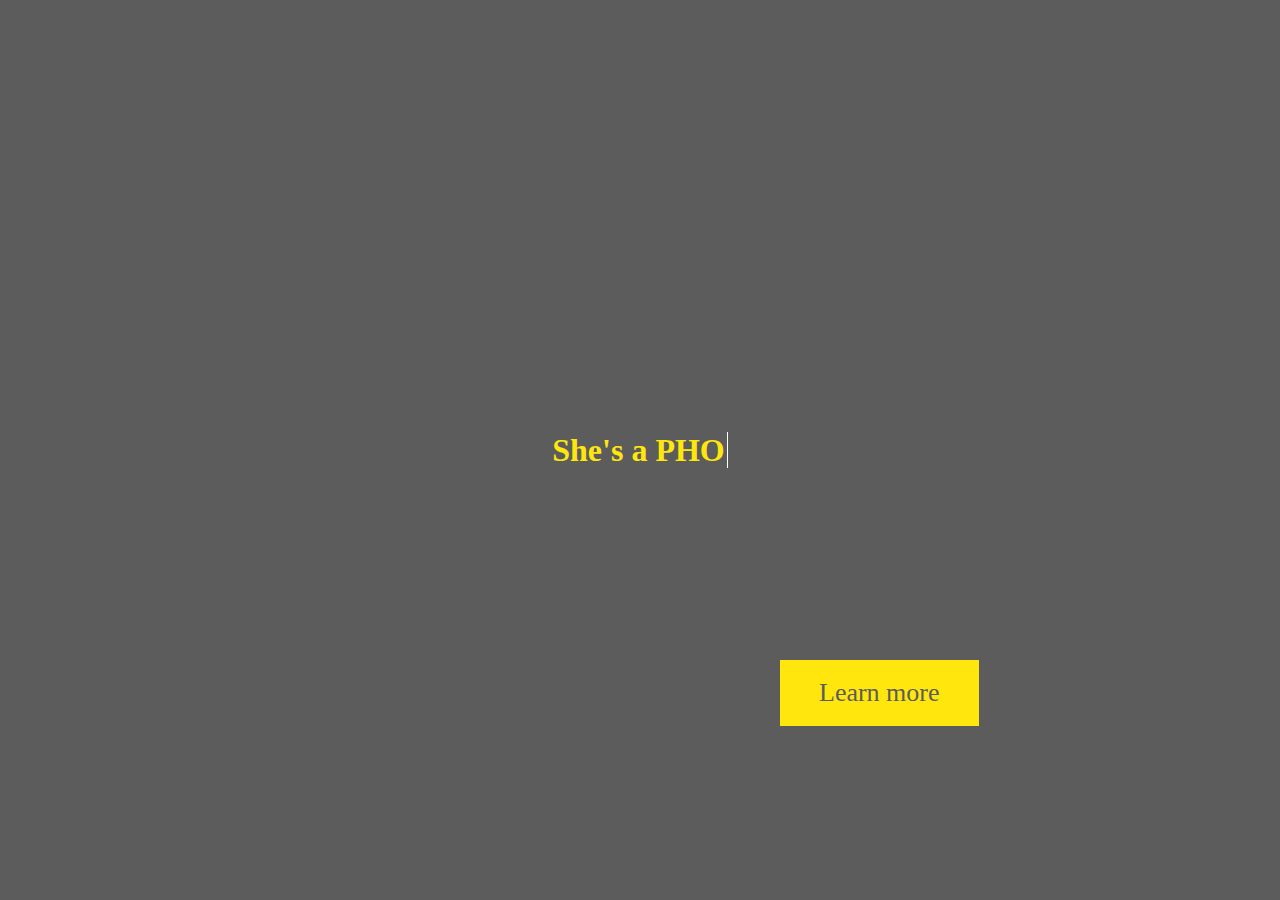
<file: index.html>
<!DOCTYPE html>
<html>
    <head>
        <meta charset="utf-8">
        
        <link rel="stylesheet" href="assets/style.css">
        <title>Аня</title>
    </head>
    
    <body>
        <div class="container">
  <h1>
    She's a
    
    <span class="txt-type" data-wait="3000" data-words='["PHOTOGRAPHER"]'></span>
  </h1>
  
 
</div>
  
   <a href="index2.html" class="knopka">Learn more</a>
  
  
   <script src="assets/script.js"></script>
    </body>
</html>
</file>
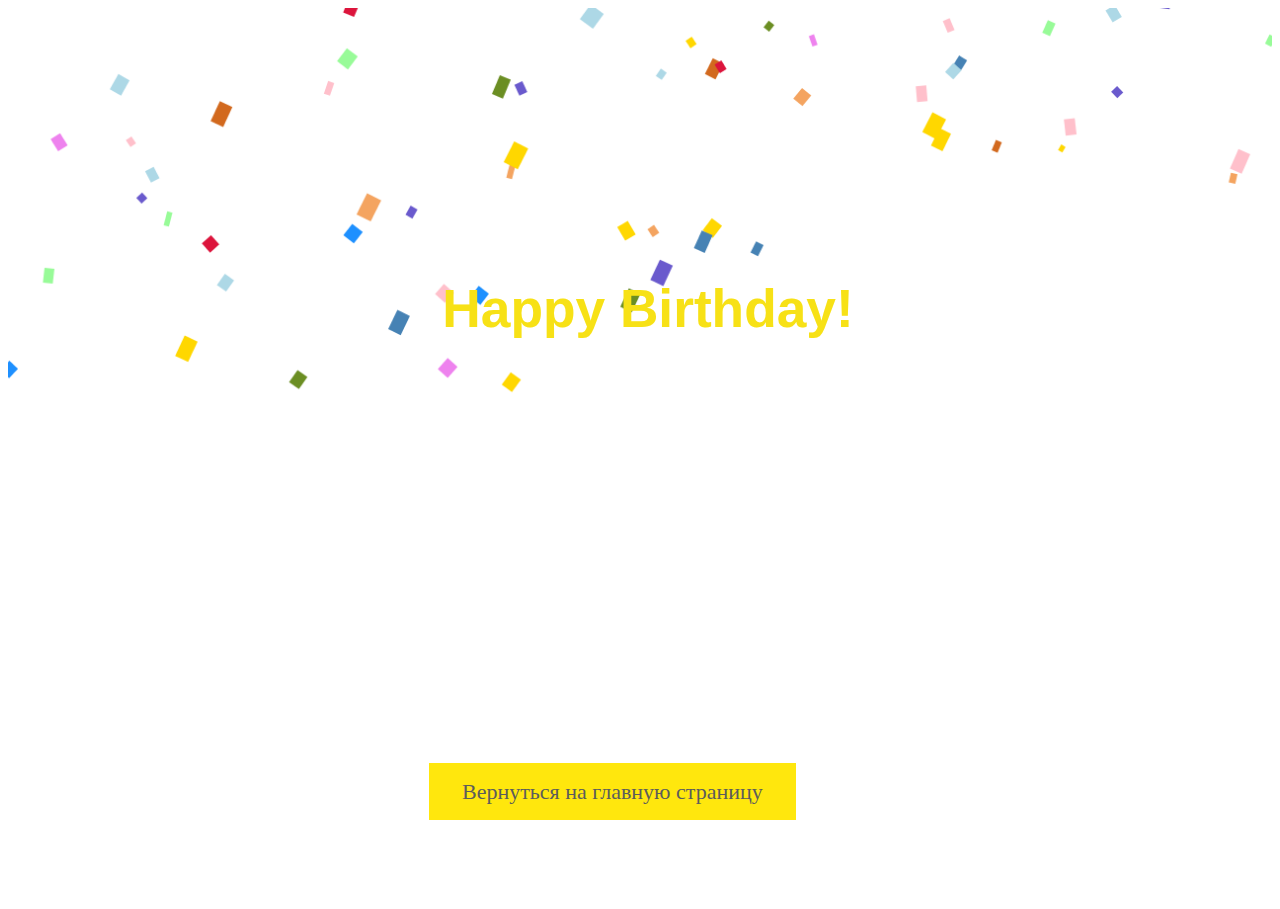
<file: index1.html>
<!DOCTYPE html>
<html>
    <head>
        <meta charset="utf-8">
        
        <link rel="stylesheet" href="assets/style1.css">
        <title>Happy birthday!</title>
    </head>
    
    <body>
        <h1>Happy Birthday!</h1>
        <canvas id="canvas"></canvas>
        
         <a href="index.html" class="knopka">Вернуться на главную страницу</a>
        
        <script src="assets/script1.js"></script>
    </body>
</html>
</file>
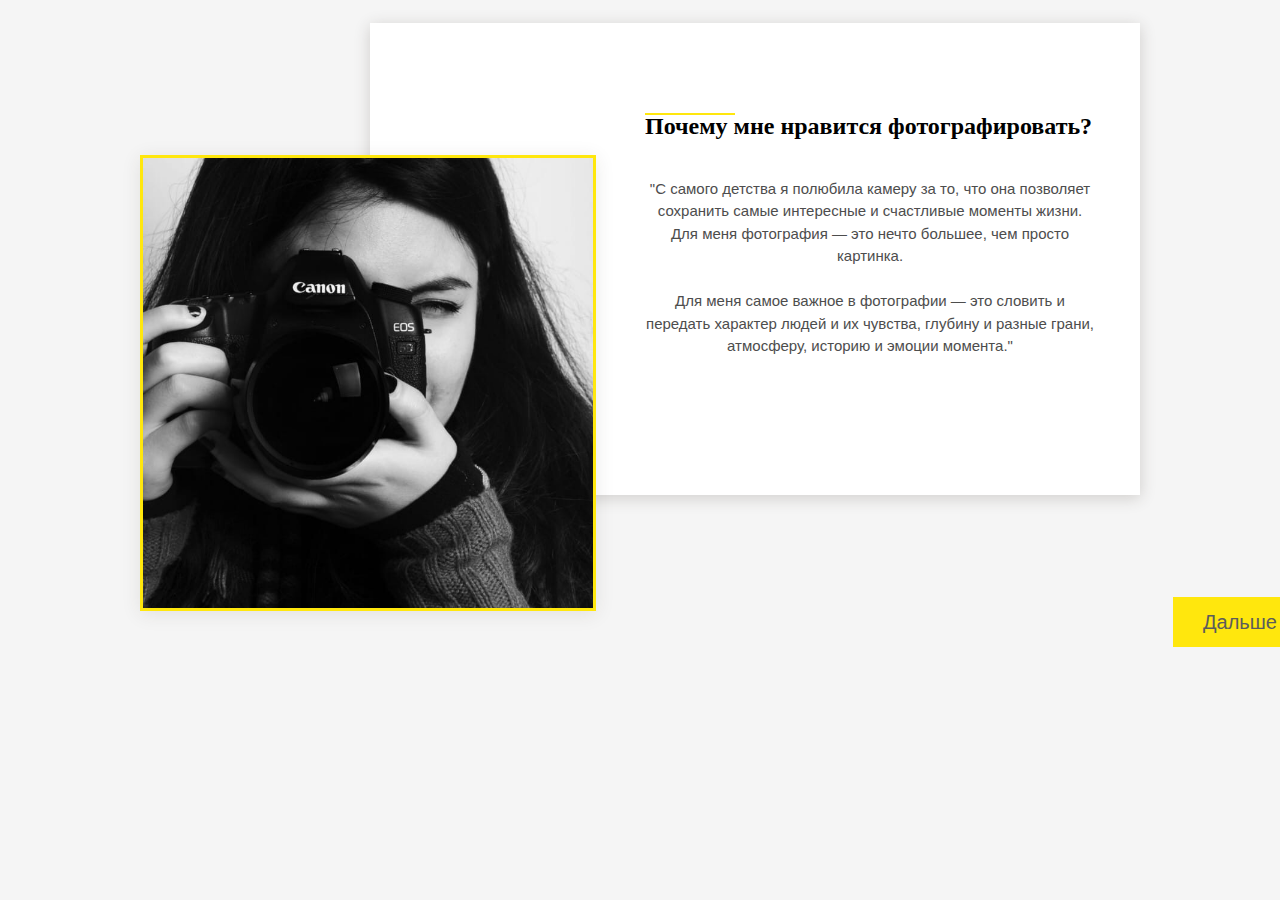
<file: index2.html>
<!DOCTYPE html>
<html>
    <head>
        <meta charset="utf-8">
        
        <link rel="stylesheet" href="assets/style2.css">
        <title>Аня</title>
    </head>
    
   <body>
       <section>
       
  <h1 class="header">Почему мне нравится фотографировать?</h1>
  <div class="content">
    <p><br>"С самого детства я полюбила камеру за то, что она позволяет сохранить самые интересные и счастливые моменты жизни. Для меня фотография — это нечто большее, чем просто картинка. <br><br>Для меня самое важное в фотографии — это словить и передать характер людей и их чувства, глубину и разные грани, атмосферу, историю и эмоции момента."</p>
  </div>
  <div class="img"><img src="assets/img/fon.jpg"/></div>
</section>
   <a href="index3.html" class="knopka">Дальше</a>
   </body>
</file>
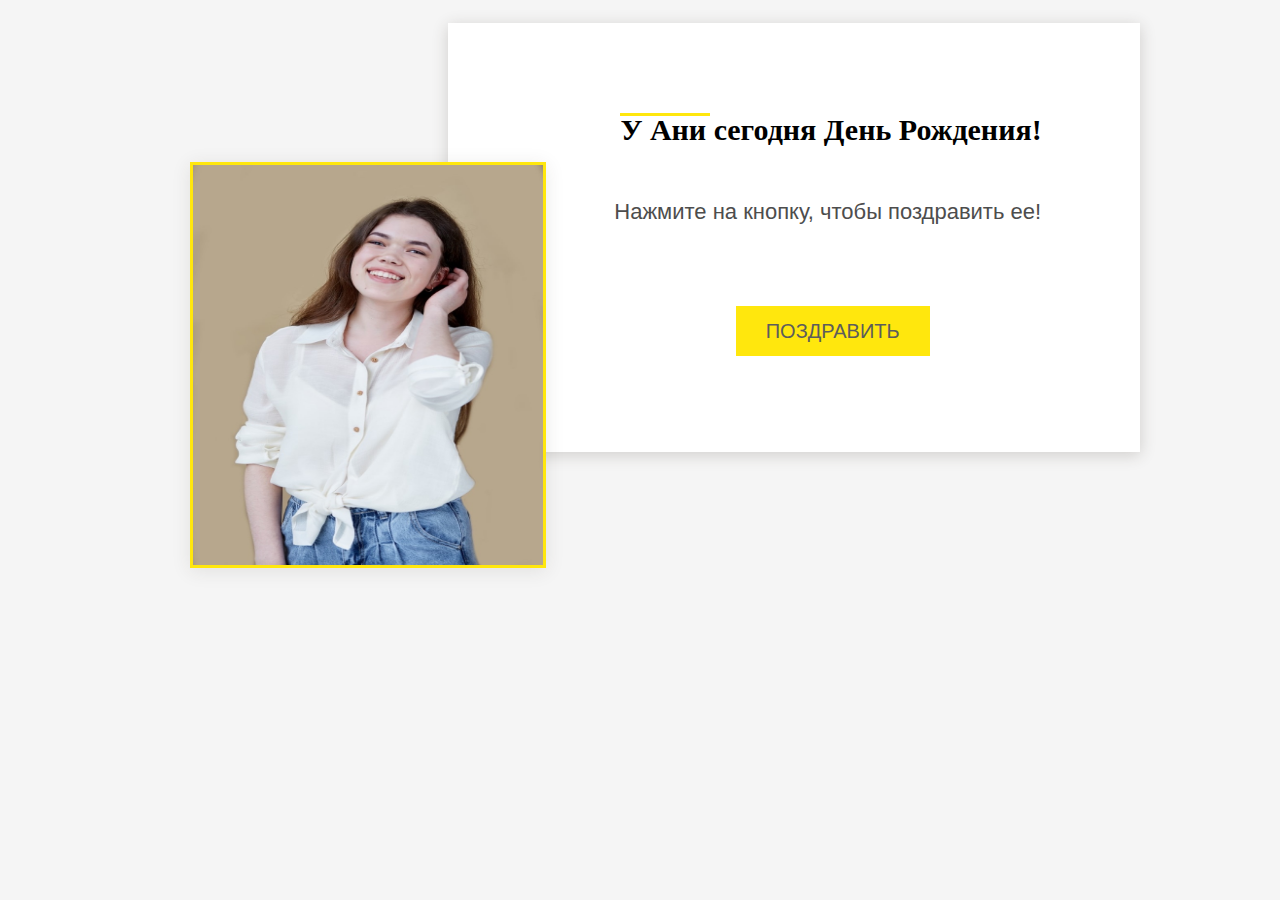
<file: index3.html>
<!DOCTYPE html>
<html>
    <head>
        <meta charset="utf-8">
        
        <link rel="stylesheet" href="assets/style3.css">
        <title>Аня</title>
    </head>
    
   <body>
       <section>
       
  <h1 class="header">У Ани сегодня День Рождения! </h1>
  <div class="content">
    <p><br>Нажмите на кнопку, чтобы поздравить ее!</p>
    <a href="index1.html" class="knopka">ПОЗДРАВИТЬ</a>
  </div>
  <div class="img"><img src="assets/img/DR.jpg"/></div>
</section>
  
   </body>
</file>
<file: assets/style.css>
* {
  margin: 0;
  padding: 0;
  
  background-color: #5c5c5c;
  color: #ffe70d;
}


.container {
  width: 100vw;
  height: 100vh;
  display: flex;
  
  justify-content: center;
  align-items: center;
}


.txt-type > .txt {
  border-right: 0.08rem solid #fff;
  padding-right: 2px;
  
  animation: blink 0.6s infinite;
}

a{
    text-decoration: none;
    color: #fff;
}

@keyframes blink {
  0% {
    border-right: 0.08rem solid rgba(255, 255, 255, 1);
  }
  100% {
    border-right: 0.08rem solid rgba(255, 255, 255, 0.2);
  }
}

.knopka{
    position: absolute;
    margin-top: -240px;
    margin-left: 780px;
}

a.knopka {
  
  font-size: 26px;
  color:  #5c5c5c; 
  text-decoration: none; 
  user-select: none; 
  background: #ffe70d; 
  padding: .7em 1.5em; 
  outline: none;
} 
a.knopka:hover { background: #fced60; } 
a.knopka:active { background: #fae100; }
</file>
<file: assets/style1.css>
h1 {
  position: absolute;
  margin-top: 30vh;
  width: 100%;
  text-align: center;
  font-size: 333%;
  font-family: sans-serif;
  color: #f7e116;
  opacity: 2;
}

canvas {
  overflow-y: hidden;
  overflow-x: hidden;
  width: 100%;
  margin: 0;
}

.knopka{
    position: absolute;
    margin-left: -843px;
    bottom: 80px;
}

a.knopka {
  
  font-size: 22px;
  color:  #5c5c5c; 
  text-decoration: none; 
  user-select: none; 
  background: #ffe70d; 
  padding: .7em 1.5em; 
  outline: none;
} 
a.knopka:hover { background: #fced60; } 
a.knopka:active { background: #fae100; }
</file>
<file: assets/style2.css>
:root {
  --box-x-padding: 2rem;
  --box-y-padding: 2rem;
}
@media (min-width: 40em) {
  :root {
    --box-y-padding: 4rem;
  }
}
@media (min-width: 60em) {
  :root {
    --box-x-padding: 3rem;
    --box-y-padding: 6rem;
  }
}
@media (min-width: 40em) {
  section {
    display: grid;
    grid-template-rows: repeat(3, auto);
    grid-template-columns: 4fr 4fr 5fr;
    grid-template-areas: '. . title' 'img img content' 'img img .';
    max-width: 1000px;
    margin-right: auto;
    margin-left: auto;
  }
  section::after {
    content: '';
    grid-column: 2/-1;
    grid-row: 1/3;
    position: relative;
    z-index: -1;
    background: #fff;
    box-shadow: 0 0.2em 1em rgba(61,48,41,0.2);
  }
  h1 {
    grid-area: title;
    padding-top: var(--box-y-padding);
    padding-left: var(--box-x-padding);
  }
    
    .header{
        font-size: 24px;
    }    
  .content {
    grid-area: content;
    padding-bottom: var(--box-y-padding);
    padding-left: var(--box-x-padding);
    padding-right: var(--box-x-padding);
    text-align: center;  
      width: 450px;
      height: 250px;
      
  }
  .img {
    grid-area: img;
  }
}
@import url("https://fonts.googleapis.com/css?family=Montserrat:400,400i,700");
html {
  font-family: Montserrat, sans-serif;
  font-size: 15px;
  background-color: #f5f5f5;
}
body {
  padding: 1em;
}
h1 {
  font-size: 4em;
  margin: 0 0 1rem;
  font-family: serif;
  position: relative;
}
h1::after {
  content: '';
  position: absolute;
  width: 6rem;
  background-color: #ffe70d;
  height: 2px;
  top: 0;
  left: 0;
}
@media (min-width: 40em) {
  h1::after {
    left: var(--box-x-padding);
    top: var(--box-y-padding);
  }
}
.content {
  color: #4d4d4d;
  margin-bottom: var(--box-y-padding);
}
@media (min-width: 40em) {
  .content {
    margin-bottom: 0;
  }
}
p {
  margin-top: 0;
  margin-bottom: var(--box-y-padding);
  line-height: 1.5;
}



.img {
  position: relative;
}
.img a {
  position: absolute;
  left: 0;
  bottom: 0;
}
img {
  max-width: 100%;
  vertical-align: middle;
  box-shadow: 0 0.2em 1.2em rgba(61,48,41,0.1);
    width: 450px;
    height: 450px;
    border: 3px solid #ffe70d;
}
.attribution {
  position: absolute;
  bottom: 0;
  right: 0;
  background-color: #ea4c89;
  color: #fff;
  padding: 0.5em 1em;
}

.knopka{
    margin-left: 1150px;
}

a.knopka {
  
  font-size: 20px;
  color:  #5c5c5c; 
  text-decoration: none; 
  user-select: none; 
  background: #ffe70d; 
  padding: .7em 1.5em; 
  outline: none;
} 
a.knopka:hover { background: #fced60; } 
a.knopka:active { background: #fae100; }
</file>
<file: assets/style3.css>
:root {
  --box-x-padding: 2rem;
  --box-y-padding: 2rem;
}
@media (min-width: 40em) {
  :root {
    --box-y-padding: 4rem;
  }
}
@media (min-width: 60em) {
  :root {
    --box-x-padding: 3rem;
    --box-y-padding: 6rem;
  }
}
@media (min-width: 40em) {
  section {
    display: grid;
    grid-template-rows: repeat(3, auto);
    grid-template-columns: 4fr 4fr 5fr;
    grid-template-areas: '. . title' 'img img content' 'img img .';
    max-width: 1000px;
    margin-right: auto;
    margin-left: auto;
  }
  section::after {
    content: '';
    grid-column: 2/-1;
    grid-row: 1/3;
    position: relative;
    z-index: -1;
    background: #fff;
    box-shadow: 0 0.2em 1em rgba(61,48,41,0.2);
  }
  h1 {
    grid-area: title;
    padding-top: var(--box-y-padding);
    padding-left: var(--box-x-padding);
  }
    
    .header{
        font-size: 30px;
        margin-left: -180px;
    }    
  .content {
    grid-area: content;
    padding-bottom: var(--box-y-padding);
    padding-left: var(--box-x-padding);
    padding-right: var(--box-x-padding);
    text-align: center;  
     margin-left: -240px;
      font-size: 22px;
      height: 200px;
      
  }
  .img {
    grid-area: img;
  }
}
@import url("https://fonts.googleapis.com/css?family=Montserrat:400,400i,700");
html {
  font-family: Montserrat, sans-serif;
  font-size: 15px;
  background-color: #f5f5f5;
}
body {
  padding: 1em;
}
h1 {
  font-size: 4em;
  margin: 0 0 1rem;
  font-family: serif;
  position: relative;
}
h1::after {
  content: '';
  position: absolute;
  width: 6rem;
  background-color: #ffe70d;
  height: 3px;
  top: 0;
  left: 0;
}
@media (min-width: 40em) {
  h1::after {
    left: var(--box-x-padding);
    top: var(--box-y-padding);
  }
}
.content {
  color: #4d4d4d;
  margin-bottom: var(--box-y-padding);
}
@media (min-width: 40em) {
  .content {
    margin-bottom: 0;
  }
}
p {
  margin-top: 0;
  margin-bottom: var(--box-y-padding);
  line-height: 1.5;
}



.img {
  position: relative;
}
.img a {
  position: absolute;
  left: 0;
  bottom: 0;
}
img {
  max-width: 100%;
  vertical-align: middle;
  box-shadow: 0 0.2em 1.2em rgba(61,48,41,0.1);
    width: 350px;
    height: 400px;
    margin-left: 50px;
    border: 3px solid #ffe70d;
}
.attribution {
  position: absolute;
  bottom: 0;
  right: 0;
  background-color: #ea4c89;
  color: #fff;
  padding: 0.5em 1em;
}

.knopka{
    margin-left: 10px;
    
}

a.knopka {
  
  font-size: 20px;
  color:  #5c5c5c; 
  text-decoration: none; 
  user-select: none; 
  background: #ffe70d; 
  padding: .7em 1.5em; 
  outline: none;
} 
a.knopka:hover { background: #fced60; } 
a.knopka:active { background: #fae100; }
</file>
